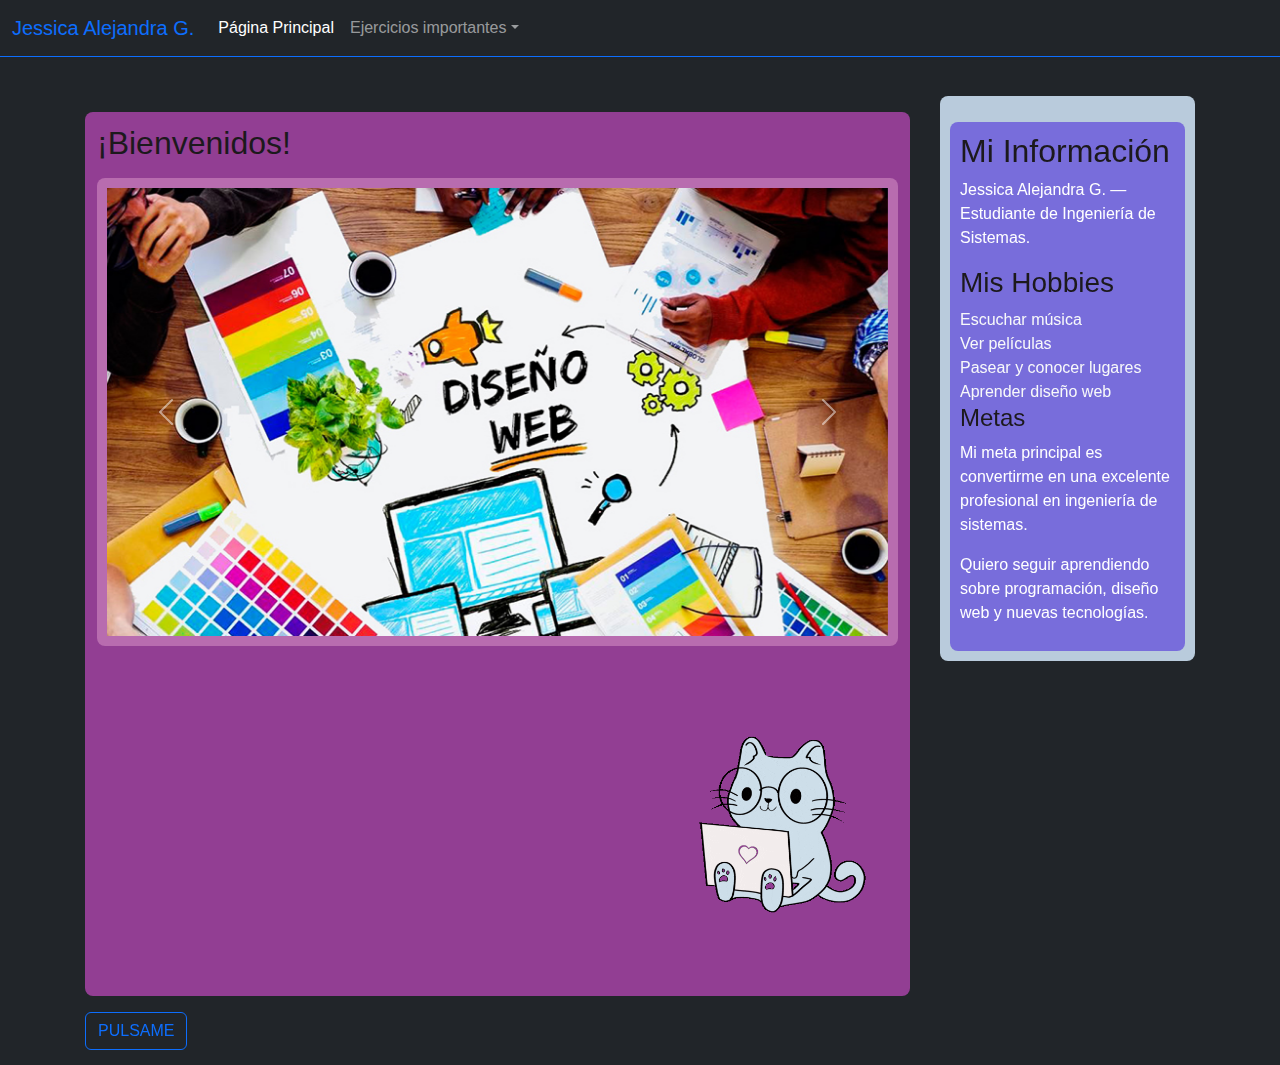
<file: index.html>
<!DOCTYPE html>
<html lang="es">
<head>
  <meta charset="UTF-8">
  <meta name="viewport" content="width=device-width, initial-scale=1.0">
  <title>Calculadora</title>

  
  <link href="https://cdn.jsdelivr.net/npm/bootstrap@5.3.3/dist/css/bootstrap.min.css" rel="stylesheet">
  <link rel="stylesheet" href="./css/calculadora.css">
</head>

<body class="bg-dark text-light">

  
  <nav class="navbar navbar-expand-lg navbar-dark bg-dark border-bottom border-primary">
    <div class="container-fluid">
      <a class="navbar-brand text-primary" href="#">Jessica Alejandra G.</a>
      <div class="collapse navbar-collapse">
        <div class="navbar-nav me-auto mb-2 mb-lg-0">
          <a class="nav-link active" href="index.html">Página Principal</a>

          <div class="nav-item dropdown">
            <a class="nav-link dropdown-toggle" href="#" data-bs-toggle="dropdown">Ejercicios importantes</a>
            <div class="dropdown-menu">
              <a class="dropdown-item" href="calculadora.html">Calculadora</a>
            </div>
          </div>

        </div>
      </div>
    </div>
  </nav>

  
  <div class="container mt-4">
    <div class="row">

      <!-- COLUMNA IZQUIERDA -->
      <div class="col-9" style="padding:15px;">

        
        <section class="mt-3" style="background:rgba(239, 84, 234, 0.552); border-radius:8px; padding:12px;">
          <h2>¡Bienvenidos!</h2>

          
          <div class="mt-3" style="background: rgba(238, 174, 217, 0.412); border-radius:8px; padding:10px;">
            <div id="carouselExample" class="carousel slide">
              <div class="carousel-inner">
                <div class="carousel-item active">
                  <img src="img/Diseno-paginas-web.jpg" class="d-block w-100" alt="...">
                </div>
                <div class="carousel-item">
                  <img src="img/estilos-de-páginas-web1.png" class="d-block w-100" alt="...">
                </div>
                <div class="carousel-item">
                  <img src="img/concepto-collage-html-css-persona-1.jpg" class="d-block w-100" alt="...">
                </div>
              </div>

              <button class="carousel-control-prev" type="button" data-bs-target="#carouselExample" data-bs-slide="prev">
                <span class="carousel-control-prev-icon" aria-hidden="true"></span>
                <span class="visually-hidden">Previous</span>
              </button>

              <button class="carousel-control-next" type="button" data-bs-target="#carouselExample" data-bs-slide="next">
                <span class="carousel-control-next-icon" aria-hidden="true"></span>
                <span class="visually-hidden">Next</span>
              </button>
            </div>
          </div>

          
          <div class="row align-items-center mt-3">
            <div class="col-md-8">
              <iframe width="100%" height="315"
                src="https://www.youtube.com/embed/ca48oMV59LU?si=1J4pyES6Q4RyiW8I"
                title="YouTube video player" frameborder="0"
                allow="accelerometer; autoplay; clipboard-write; encrypted-media; gyroscope; picture-in-picture; web-share"
                allowfullscreen></iframe>
            </div>

            <div class="col-md-4 text-center">
              <img src="./img/giphy.gif" alt="Gif animado" class="img-fluid rounded" style="max-height:315px;">
            </div>
          </div>

        </section>

        
        <button type="button" class="btn btn-outline-primary mt-3">
          <a href="https://www.bing.com/videos/riverview/relatedvideo?q=CAROL+G&&mid=602D9E68E2ED25B07F45602D9E68E2ED25B07F45&FORM=VAMGZC"
            target="_blank" style="text-decoration:none; color:inherit;">PULSAME</a>
        </button>

      </div>




      <!-- COLUMNA DERECHA -->
      <div class="col-3" style="padding:15px;">
        <div style="background: rgba(201, 221, 238, 0.905); border-radius:8px; padding:10px;">

          
          <div class="mt-3" style="background: rgba(66, 32, 221, 0.544); border-radius:8px; padding:10px;">
          <h2>Mi Información</h2>
          <p>Jessica Alejandra G. — Estudiante de Ingeniería de Sistemas.</p>

          <!-- HOBBIES -->
          <h3>Mis Hobbies</h3>
          <div><i class="bi bi-music-note-beamed"></i> Escuchar música</div>
          <div><i class="bi bi-film"></i> Ver películas</div>
          <div><i class="bi bi-bicycle"></i> Pasear y conocer lugares</div>
          <div><i class="bi bi-laptop"></i> Aprender diseño web</div>

          
            <h4>Metas</h4>
            <p>Mi meta principal es convertirme en una excelente profesional en ingeniería de sistemas.</p>
            <p>Quiero seguir aprendiendo sobre programación, diseño web y nuevas tecnologías.</p>
          </div>

        </div>
      </div>

    </div>
  </div>

  
  <script src="https://cdn.jsdelivr.net/npm/bootstrap@5.3.3/dist/js/bootstrap.bundle.min.js"></script>
</body>
</html>
</file>
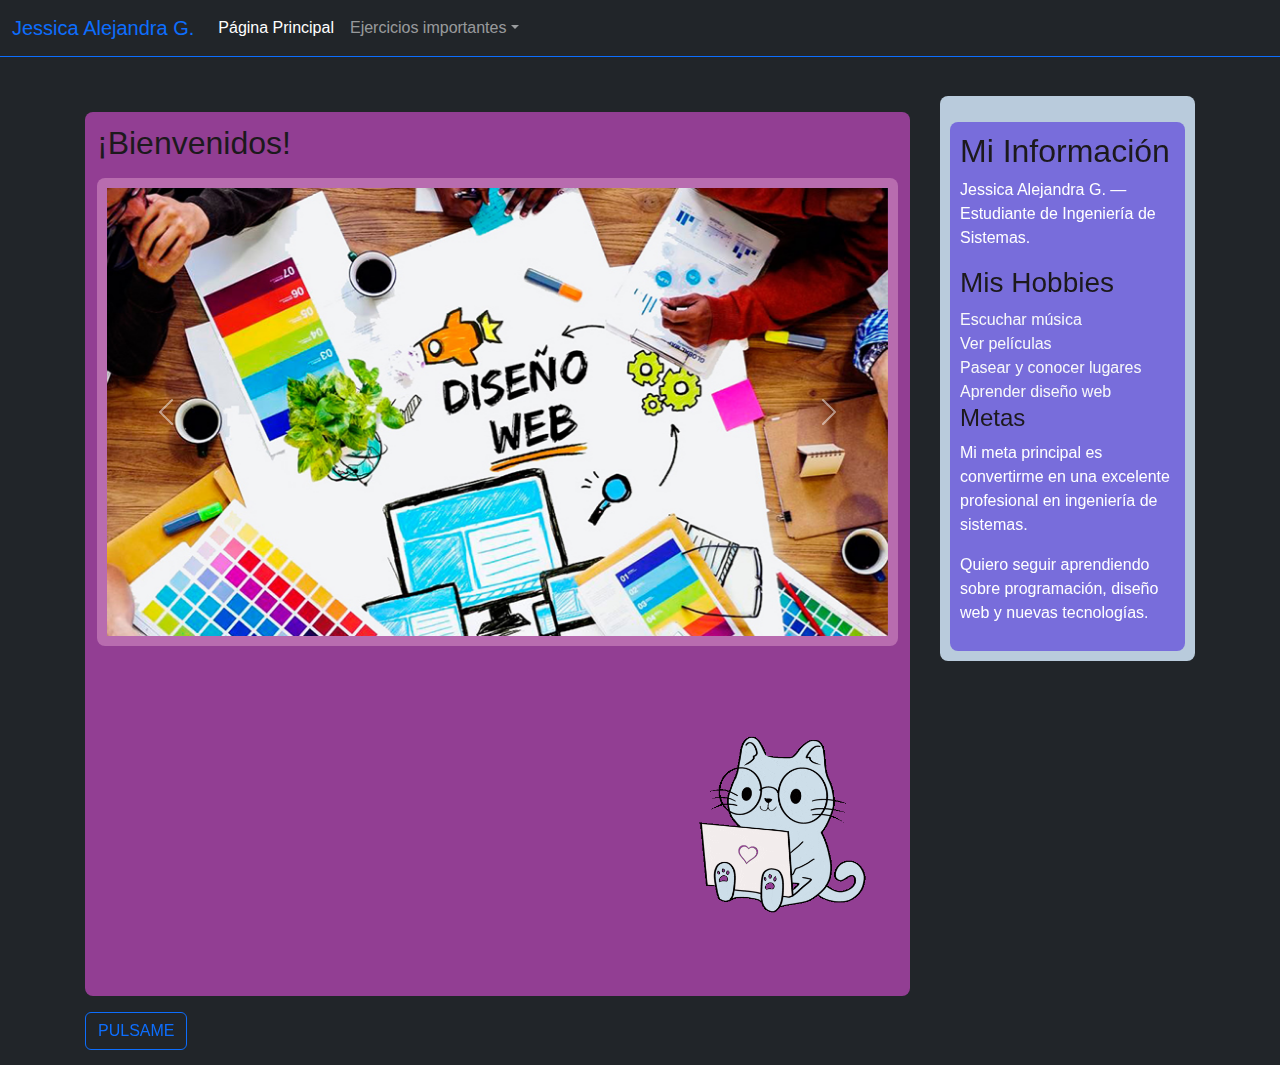
<file: frontend/index.html>
<!DOCTYPE html>
<html lang="es">
<head>
  <meta charset="UTF-8">
  <meta name="viewport" content="width=device-width, initial-scale=1.0">
  <title>Calculadora</title>

  <!-- Bootstrap CSS -->
  <link href="https://cdn.jsdelivr.net/npm/bootstrap@5.3.3/dist/css/bootstrap.min.css" rel="stylesheet">
  <link rel="stylesheet" href="./css/calculadora.css">
</head>

<body class="bg-dark text-light">

  <!-- NAVBAR -->
  <nav class="navbar navbar-expand-lg navbar-dark bg-dark border-bottom border-primary">
    <div class="container-fluid">
      <a class="navbar-brand text-primary" href="#">Jessica Alejandra G.</a>
      <div class="collapse navbar-collapse">
        <div class="navbar-nav me-auto mb-2 mb-lg-0">
          <a class="nav-link active" href="index.html">Página Principal</a>

          <div class="nav-item dropdown">
            <a class="nav-link dropdown-toggle" href="#" data-bs-toggle="dropdown">Ejercicios importantes</a>
            <div class="dropdown-menu">
              <a class="dropdown-item" href="calculadora.html">Calculadora</a>
            </div>
          </div>

        </div>
      </div>
    </div>
  </nav>

  <!-- CONTENIDO PRINCIPAL -->
  <div class="container mt-4">
    <div class="row">

      <!-- COLUMNA IZQUIERDA -->
      <div class="col-9" style="padding:15px;">

        <!-- INFORMACIÓN PERSONAL -->
        <section class="mt-3" style="background:rgba(239, 84, 234, 0.552); border-radius:8px; padding:12px;">
          <h2>¡Bienvenidos!</h2>

          <!-- GALERÍA DEBAJO DEL TÍTULO -->
          <div class="mt-3" style="background: rgba(238, 174, 217, 0.412); border-radius:8px; padding:10px;">
            <div id="carouselExample" class="carousel slide">
              <div class="carousel-inner">
                <div class="carousel-item active">
                  <img src="img/Diseno-paginas-web.jpg" class="d-block w-100" alt="...">
                </div>
                <div class="carousel-item">
                  <img src="img/estilos-de-páginas-web1.png" class="d-block w-100" alt="...">
                </div>
                <div class="carousel-item">
                  <img src="img/concepto-collage-html-css-persona-1.jpg" class="d-block w-100" alt="...">
                </div>
              </div>

              <button class="carousel-control-prev" type="button" data-bs-target="#carouselExample" data-bs-slide="prev">
                <span class="carousel-control-prev-icon" aria-hidden="true"></span>
                <span class="visually-hidden">Previous</span>
              </button>

              <button class="carousel-control-next" type="button" data-bs-target="#carouselExample" data-bs-slide="next">
                <span class="carousel-control-next-icon" aria-hidden="true"></span>
                <span class="visually-hidden">Next</span>
              </button>
            </div>
          </div>

          <!-- VIDEO + GIF -->
          <div class="row align-items-center mt-3">
            <div class="col-md-8">
              <iframe width="100%" height="315"
                src="https://www.youtube.com/embed/ca48oMV59LU?si=1J4pyES6Q4RyiW8I"
                title="YouTube video player" frameborder="0"
                allow="accelerometer; autoplay; clipboard-write; encrypted-media; gyroscope; picture-in-picture; web-share"
                allowfullscreen></iframe>
            </div>

            <div class="col-md-4 text-center">
              <img src="./img/giphy.gif" alt="Gif animado" class="img-fluid rounded" style="max-height:315px;">
            </div>
          </div>

        </section>

        <!-- BOTÓN -->
        <button type="button" class="btn btn-outline-primary mt-3">
          <a href="https://www.bing.com/videos/riverview/relatedvideo?q=CAROL+G&&mid=602D9E68E2ED25B07F45602D9E68E2ED25B07F45&FORM=VAMGZC"
            target="_blank" style="text-decoration:none; color:inherit;">PULSAME</a>
        </button>

      </div>




      <!-- COLUMNA DERECHA -->
      <div class="col-3" style="padding:15px;">
        <div style="background: rgba(201, 221, 238, 0.905); border-radius:8px; padding:10px;">

          <!-- MINI INFO -->
            <div class="mt-3" style="background: rgba(66, 32, 221, 0.544); border-radius:8px; padding:10px;">
          <h2>Mi Información</h2>
          <p>Jessica Alejandra G. — Estudiante de Ingeniería de Sistemas.</p>

          <!-- HOBBIES -->
          <h3>Mis Hobbies</h3>
          <div><i class="bi bi-music-note-beamed"></i> Escuchar música</div>
          <div><i class="bi bi-film"></i> Ver películas</div>
          <div><i class="bi bi-bicycle"></i> Pasear y conocer lugares</div>
          <div><i class="bi bi-laptop"></i> Aprender diseño web</div>

          <!-- METAS -->
            <h4>Metas</h4>
            <p>Mi meta principal es convertirme en una excelente profesional en ingeniería de sistemas.</p>
            <p>Quiero seguir aprendiendo sobre programación, diseño web y nuevas tecnologías.</p>
          </div>

        </div>
      </div>

    </div>
  </div>

  <!-- Bootstrap JS -->
  <script src="https://cdn.jsdelivr.net/npm/bootstrap@5.3.3/dist/js/bootstrap.bundle.min.js"></script>
</body>
</html>
</file>
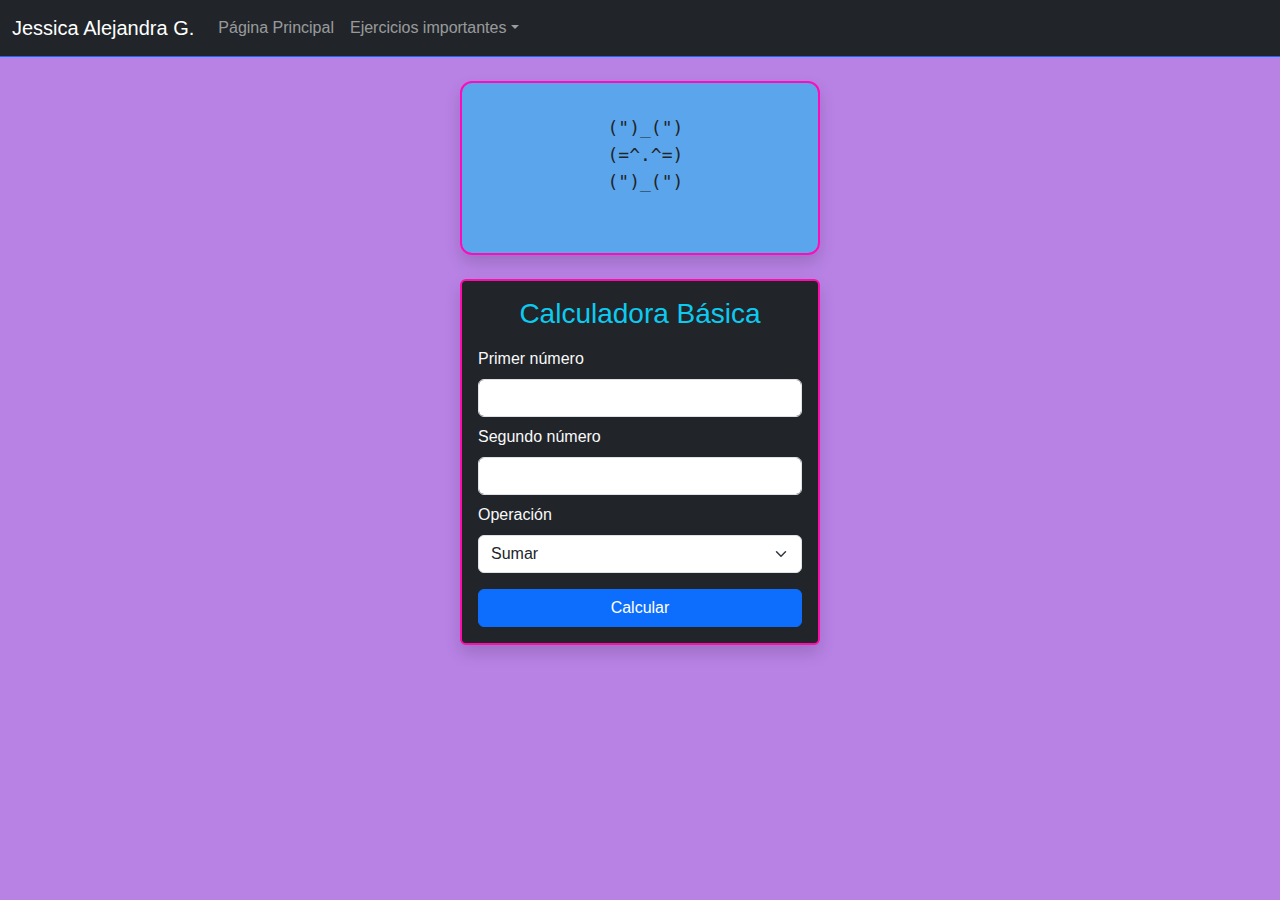
<file: calculadora.html>
<!DOCTYPE html>
<html lang="es">
<head>
  <meta charset="utf-8" />
  <meta name="viewport" content="width=device-width, initial-scale=1" />
  <title>Calculadora</title>

  
  <link href="https://cdn.jsdelivr.net/npm/bootstrap@5.3.3/dist/css/bootstrap.min.css" rel="stylesheet">

  
  <link rel="stylesheet" href="./css/calculadora.css">
</head>
<body>

  
  <nav class="navbar navbar-expand-lg navbar-dark bg-dark border-bottom border-primary">
    <div class="container-fluid">
      <a class="navbar-brand .text-primary" href="index.html">Jessica Alejandra G.</a>
      <div class="collapse navbar-collapse">
        <div class="navbar-nav me-auto mb-2 mb-lg-0">
          <a class="nav-link" href="index.html">Página Principal</a>
          <div class="nav-item dropdown">
            <a class="nav-link dropdown-toggle" href="#" data-bs-toggle="dropdown">Ejercicios importantes</a>
            <div class="dropdown-menu">
              <a class="dropdown-item" href="calculadora.html">Calculadora</a>
            </div>
          </div>
        </div>
      </div>
    </div>
  </nav>

  
  <h3 id="mensajeEnojo" class="mensaje-enojado text-center" hidden>¡NO ME TOQUES O TE MALDIGO!</h3>

  
  <div class="d-flex justify-content-center mt-4">
    <div class="card shadow conejo-container" style="width: 360px; border: 2px solid #fd0db9;">
      <div class="card-body text-center">
        <pre id="conejoNormal" class="conejo">
 (")_(")
 (=^.^=)
 (")_(")
        </pre>

        <pre id="conejoEnojado" class="conejo" hidden>
 (")_(")
 (=ò.ó=)
 (")_(")
        </pre>
      </div>
    </div>
  </div>

  <!-- CALCULADORA -->
  <div class="d-flex justify-content-center align-items-start mt-4 mb-5">
    <div class="card bg-dark text-light shadow" style="width: 360px; border: 2px solid #fd0da9;">  
      <div class="card-body">
        <h3 class="card-title text-info text-center mb-3">Calculadora Básica</h3>

        <form id="calculadora">
          <div class="mb-2">
            <label class="form-label">Primer número</label>
            <input type="number" id="numero1" class="form-control" placeholder=>
          </div>

          <div class="mb-2">
            <label class="form-label">Segundo número</label>
            <input type="number" id="numero2" class="form-control" placeholder=>
          </div>

          <div class="mb-3">
            <label class="form-label">Operación</label>
            <select id="operacion" class="form-select">
              <option value="sumar">Sumar</option>
              <option value="restar">Restar</option>
              <option value="multiplicar">Multiplicar</option>
              <option value="dividir">Dividir</option>
            </select>
          </div>

          <button type="submit" class="btn btn-primary w-100">Calcular</button>
        </form>

        <div id="calculo" class="mt-3 text-center" hidden>Resultado</div>
      </div>
    </div>
  </div>

  <!-- Scripts -->
  <script src="./js/main2.js"></script>
  <script src="./js/conejos.js"></script>
  <script src="./js/calculadora2.js"></script>
  <script src="https://cdn.jsdelivr.net/npm/bootstrap@5.3.3/dist/js/bootstrap.bundle.min.js"></script>
</body>
</html>
</file>
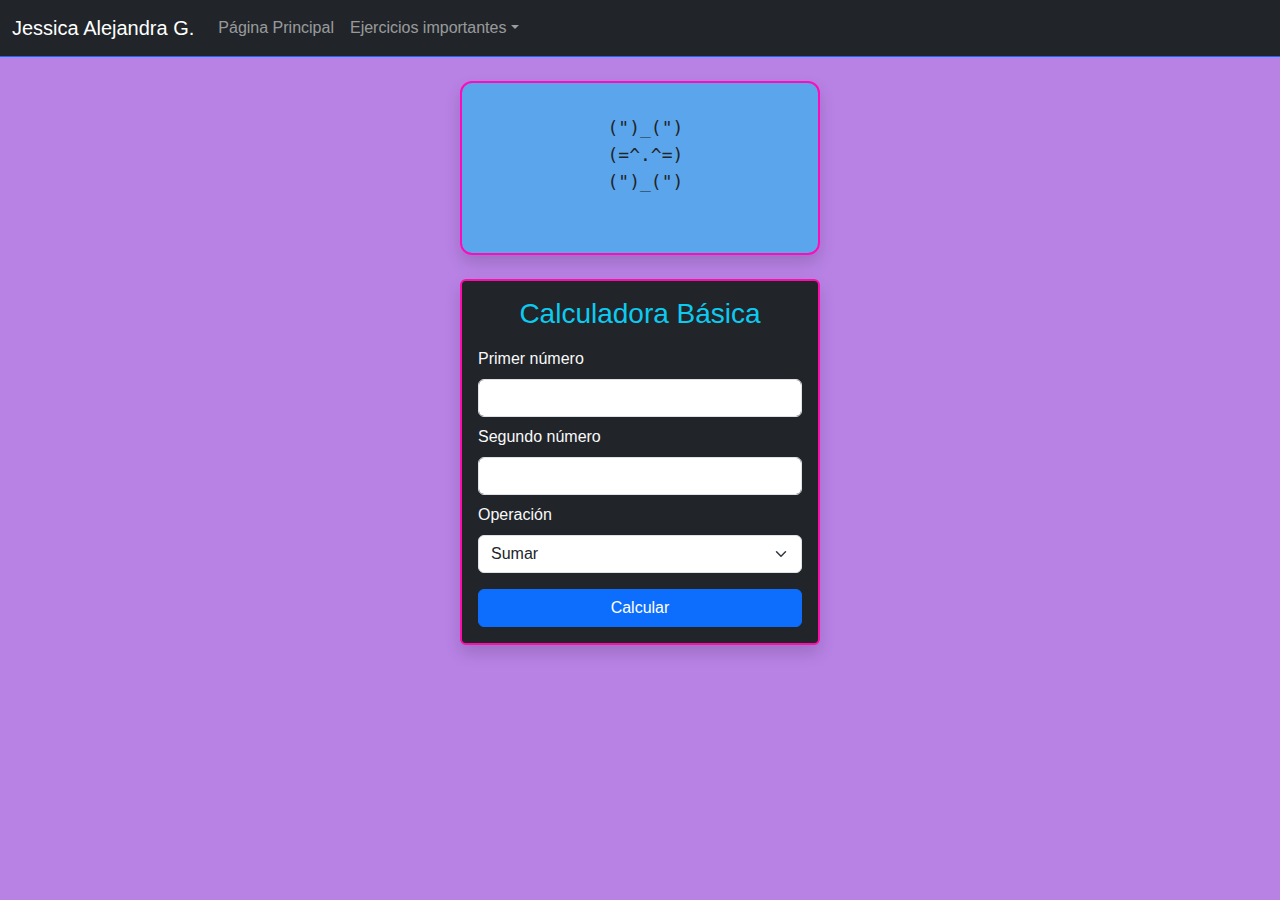
<file: frontend/calculadora.html>
<!DOCTYPE html>
<html lang="es">
<head>
  <meta charset="utf-8" />
  <meta name="viewport" content="width=device-width, initial-scale=1" />
  <title>Calculadora con Conejo</title>

  <!-- Bootstrap -->
  <link href="https://cdn.jsdelivr.net/npm/bootstrap@5.3.3/dist/css/bootstrap.min.css" rel="stylesheet">

  <!-- CSS personalizado -->
  <link rel="stylesheet" href="./css/calculadora.css">
</head>
<body>

  <!-- NAVBAR -->
  <nav class="navbar navbar-expand-lg navbar-dark bg-dark border-bottom border-primary">
    <div class="container-fluid">
      <a class="navbar-brand .text-primary" href="index.html">Jessica Alejandra G.</a>
      <div class="collapse navbar-collapse">
        <div class="navbar-nav me-auto mb-2 mb-lg-0">
          <a class="nav-link" href="index.html">Página Principal</a>
          <div class="nav-item dropdown">
            <a class="nav-link dropdown-toggle" href="#" data-bs-toggle="dropdown">Ejercicios importantes</a>
            <div class="dropdown-menu">
              <a class="dropdown-item" href="calculadora.html">Calculadora</a>
            </div>
          </div>
        </div>
      </div>
    </div>
  </nav>

  <!-- MENSAJE ROJO -->
  <h3 id="mensajeEnojo" class="mensaje-enojado text-center" hidden>¡NO ME TOQUES O TE MALDIGO!</h3>

  <!-- CONTAINER DEL CONEJO -->
  <div class="d-flex justify-content-center mt-4">
    <div class="card shadow conejo-container" style="width: 360px; border: 2px solid #fd0db9;">
      <div class="card-body text-center">
        <pre id="conejoNormal" class="conejo">
 (")_(")
 (=^.^=)
 (")_(")
        </pre>

        <pre id="conejoEnojado" class="conejo" hidden>
 (")_(")
 (=ò.ó=)
 (")_(")
        </pre>
      </div>
    </div>
  </div>

  <!-- CALCULADORA -->
  <div class="d-flex justify-content-center align-items-start mt-4 mb-5">
    <div class="card bg-dark text-light shadow" style="width: 360px; border: 2px solid #fd0da9;">  
      <div class="card-body">
        <h3 class="card-title text-info text-center mb-3">Calculadora Básica</h3>

        <form id="calculadora">
          <div class="mb-2">
            <label class="form-label">Primer número</label>
            <input type="number" id="numero1" class="form-control" placeholder=>
          </div>

          <div class="mb-2">
            <label class="form-label">Segundo número</label>
            <input type="number" id="numero2" class="form-control" placeholder=>
          </div>

          <div class="mb-3">
            <label class="form-label">Operación</label>
            <select id="operacion" class="form-select">
              <option value="sumar">Sumar</option>
              <option value="restar">Restar</option>
              <option value="multiplicar">Multiplicar</option>
              <option value="dividir">Dividir</option>
            </select>
          </div>

          <button type="submit" class="btn btn-primary w-100">Calcular</button>
        </form>

        <div id="calculo" class="mt-3 text-center" hidden>Resultado</div>
      </div>
    </div>
  </div>

  <!-- Scripts -->
  <script src="./js/main2.js"></script>
  <script src="./js/conejos.js"></script>
  <script src="./js/calculadora2.js"></script>
  <script src="https://cdn.jsdelivr.net/npm/bootstrap@5.3.3/dist/js/bootstrap.bundle.min.js"></script>
</body>
</html>
</file>
<file: css/calculadora.css>
body {  
    font-family: Arial, sans-serif;
    background-color: #b379e3ed; 
    margin: 0;
    padding: 0;
}


h1, h2, h3, h4, h5 {
    color: #1c191c;   
}


p {
    color: white;
}


.mensaje-enojado {
    color: red;
    font-weight: bold;
    font-size: 20px;
    margin: 15px 0;
    text-align: center;
}

.conejo-container {
    background-color: rgba(60, 176, 238, 0.752);
    border-radius: 12px;
    padding: 15px;
    transition: 0.3s;
    max-width: 360px;
    margin: 0 auto;
}


.conejo {
    font-family: monospace;
    font-size: 18px;
    margin: 0;
}
</file>
<file: frontend/css/calculadora.css>
/* Fondo y estilo general */
body {  
    font-family: Arial, sans-serif;
    background-color: #b379e3ed; 
    margin: 0;
    padding: 0;
}

/* Títulos: h1, h2, h3, h4, h5 */
h1, h2, h3, h4, h5 {
    color: #1c191c;   
}

/* Párrafos */
p {
    color: white;
}


.mensaje-enojado {
    color: red;
    font-weight: bold;
    font-size: 20px;
    margin: 15px 0;
    text-align: center;
}

.conejo-container {
    background-color: rgba(60, 176, 238, 0.752);
    border-radius: 12px;
    padding: 15px;
    transition: 0.3s;
    max-width: 360px;
    margin: 0 auto;
}

/* Conejo ASCII */
.conejo {
    font-family: monospace;
    font-size: 18px;
    margin: 0;
}
</file>
